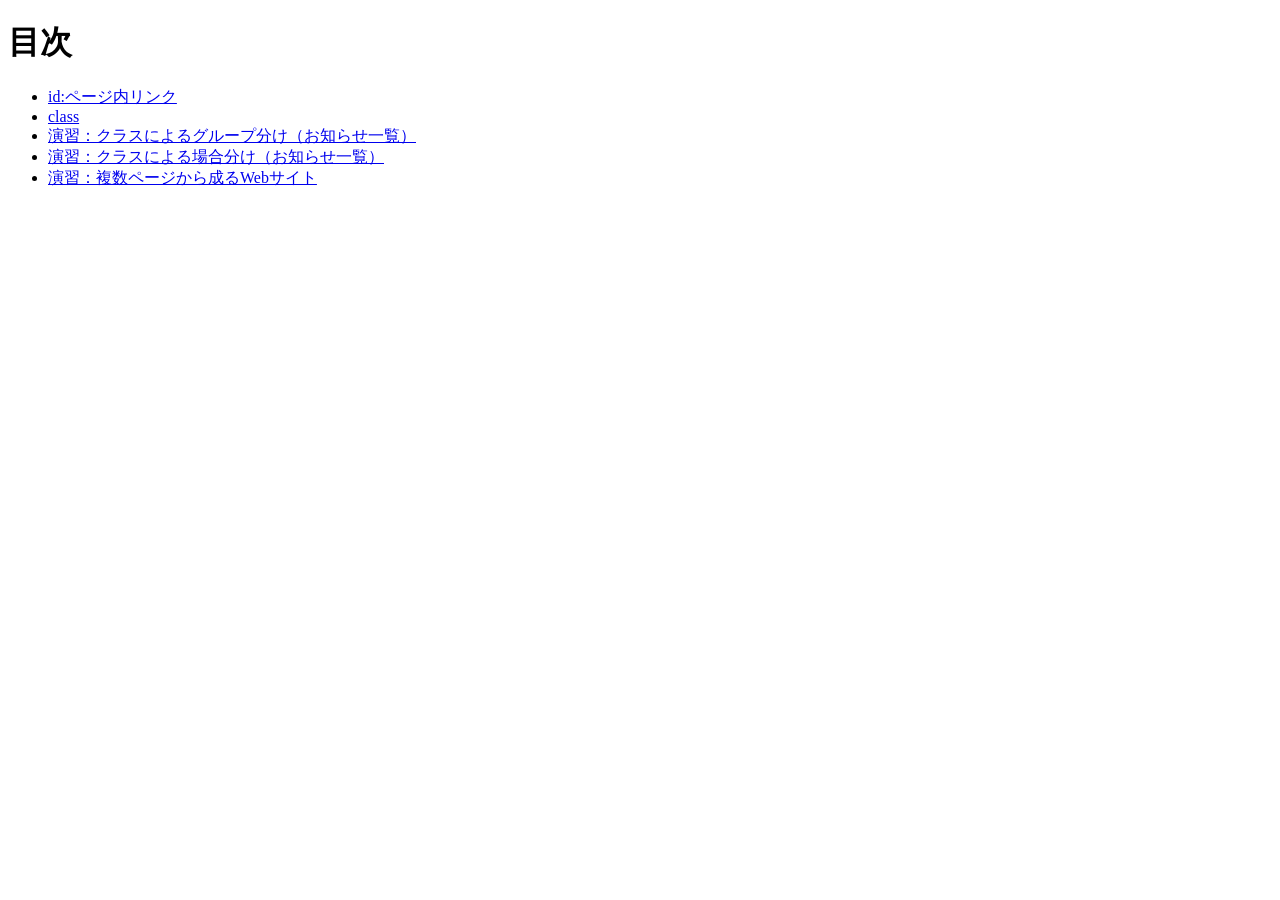
<file: index.html>
<!DOCTYPE html>
<html lang="ja">
<head>
    <meta charset="UTF-8">
    <title>20261105-hc</title>
</head>
<body>
    <h1>目次</h1>

    <ul>
        <li><a href="id/index.html">id:ページ内リンク</a></li>
        <li><a href="class/index.html">class</a></li>
        <li><a href="class2/index.html">演習：クラスによるグループ分け（お知らせ一覧）</a></li>
        <li><a href="class3/index.html">演習：クラスによる場合分け（お知らせ一覧）</a></li>
        <li><a href="id-class/index.html">演習：複数ページから成るWebサイト</a></li>
    </ul>
</body>
</html>
</file>
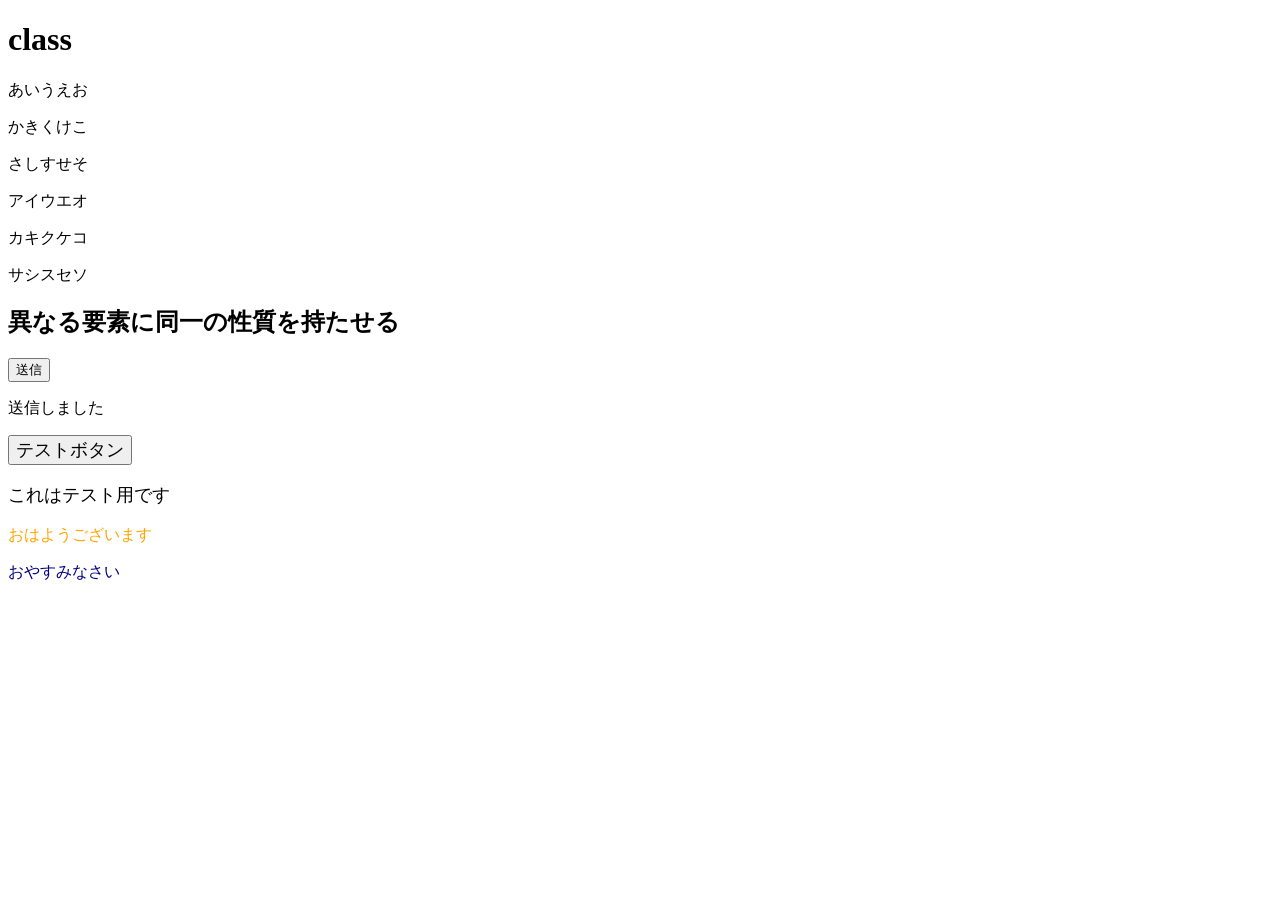
<file: class/index.html>
<!DOCTYPE html>
<html lang="ja">
<head>
    <meta charset="UTF-8">
    <title>class</title>
    <link rel="stylesheet" href="style.css">
</head>
<body>
    <h1>class</h1>
    <h2></h2>
    <p class="hiragana">あいうえお</p>
    <p class="hiragana">かきくけこ</p>
    <p class="hiragana">さしすせそ</p>
    <p>アイウエオ</p>
    <p>カキクケコ</p>
    <p>サシスセソ</p>

    <h2>異なる要素に同一の性質を持たせる</h2>
    <button>送信</button>
    <p>送信しました</p>

    <button class="test">テストボタン</button>
    <p class="test">これはテスト用です</p>

    <div class="morning">
        <p>おはようございます</p>
    </div>

    <div class="night">
        <p>おやすみなさい</p>
    </div>
</body>
</html>
</file>
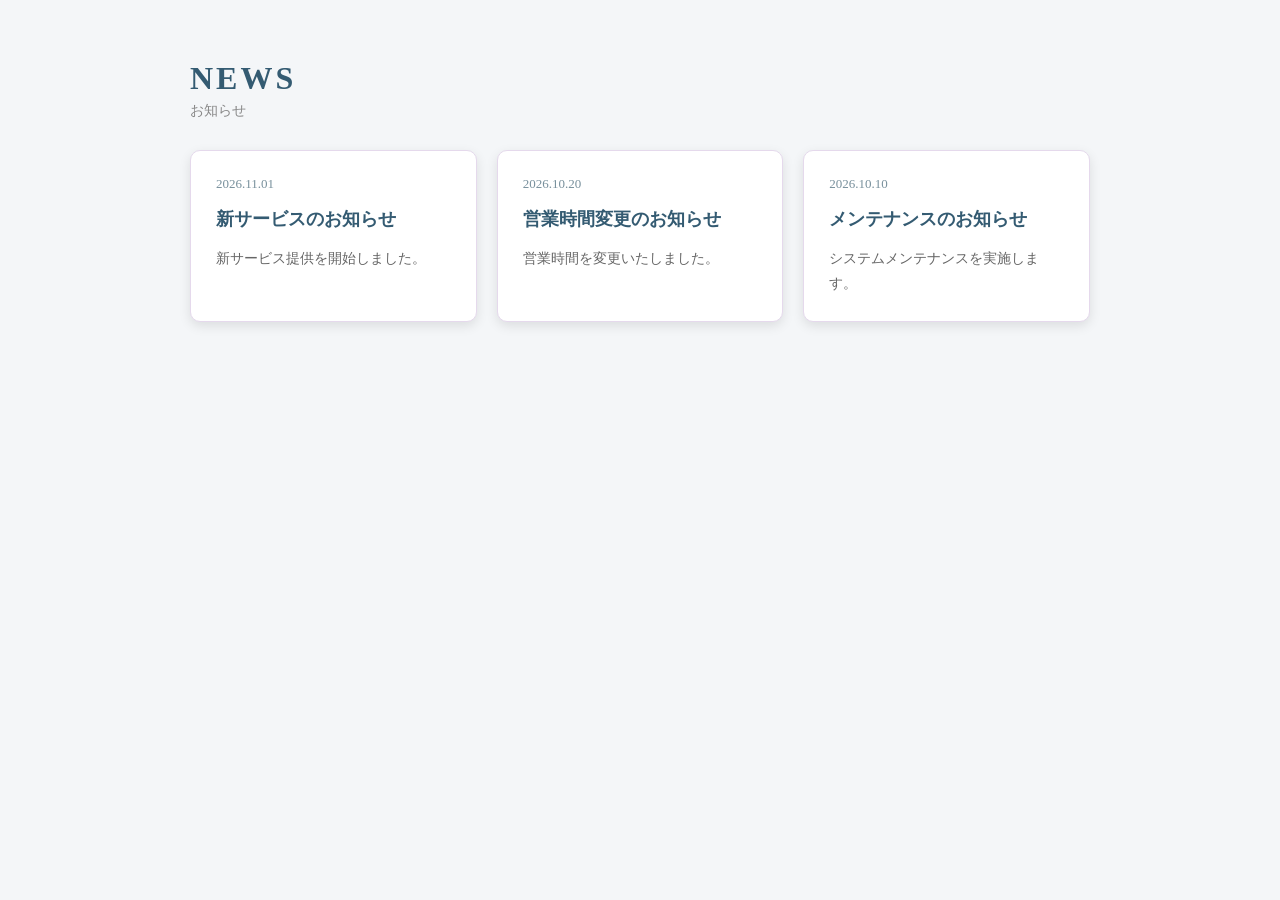
<file: class2/index.html>
<!DOCTYPE html>
<html lang="ja">
<head>
    <meta charset="UTF-8">
    <title>演習：クラスによるグループ分け</title>
    <link rel="stylesheet" href="style.css">
</head>
<body>
    <main>
        <h1>NEWS</h1>
        <p>お知らせ</p>

        <div class="container">
            <div class="news">
                <p class="date">2026.11.01</p>
                <h2>新サービスのお知らせ</h2>
                <p>新サービス提供を開始しました。</p>
            </div>

            <div class="news">
                <p class="date">2026.10.20</p>
                <h2>営業時間変更のお知らせ</h2>
                <p>営業時間を変更いたしました。</p>
            </div>

            <div class="news">
                <p class="date">2026.10.10</p>
                <h2>メンテナンスのお知らせ</h2>
                <p>システムメンテナンスを実施します。</p>
            </div>
        </div>
        
    </main>
    
</body>
</html>
</file>
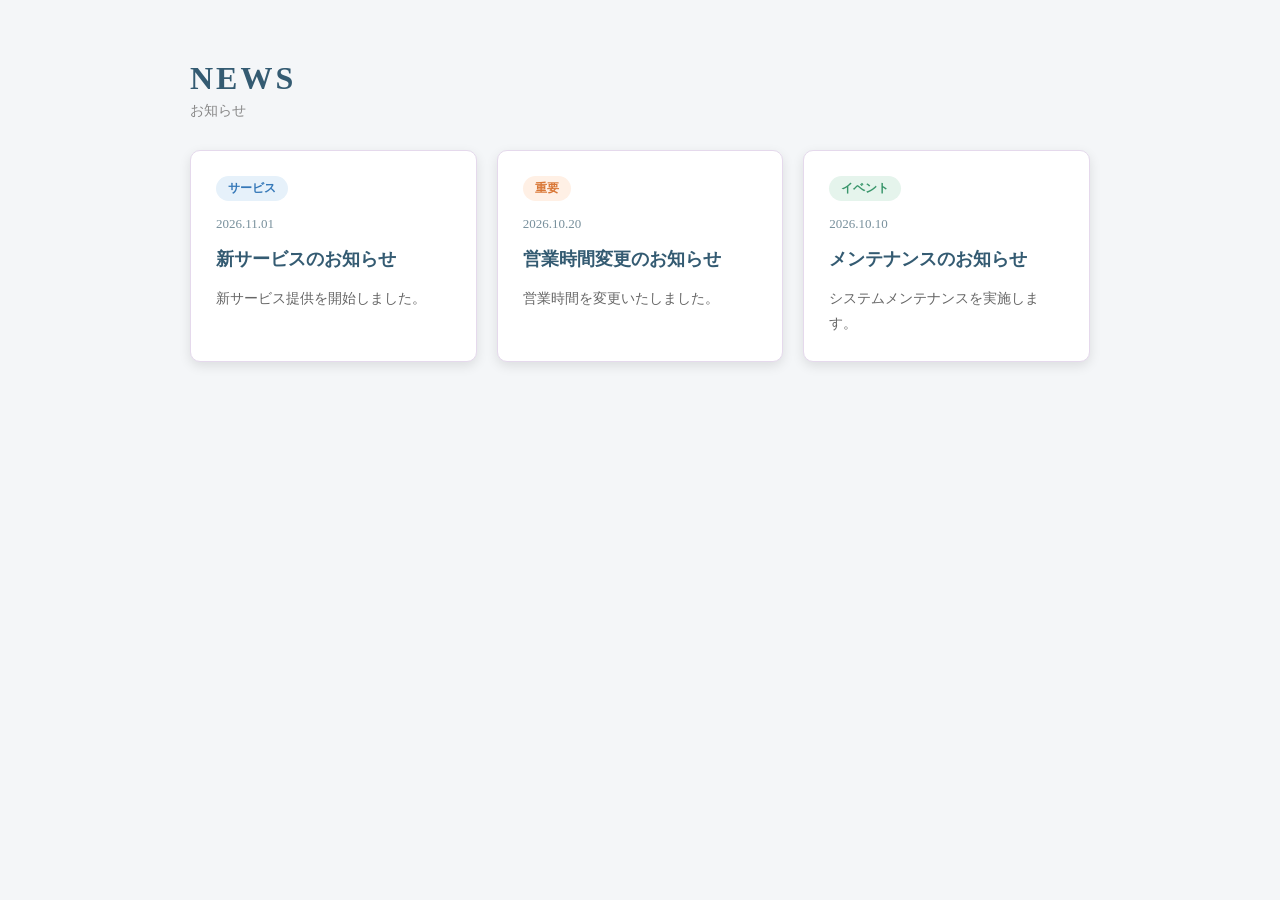
<file: class3/index.html>
<!DOCTYPE html>
<html lang="ja">
<head>
    <meta charset="UTF-8">
    <title>演習：クラスによるグループ分け</title>
    <link rel="stylesheet" href="style.css">
</head>
<body>
    <main>
        <h1>NEWS</h1>
        <p>お知らせ</p>

        <div class="container">
            <div class="news">
                <p class="category service">サービス</p>
                <p class="date">2026.11.01</p>
                <h2>新サービスのお知らせ</h2>
                <p>新サービス提供を開始しました。</p>
            </div>

            <div class="news">
                <p class="category important">重要</p>
                <p class="date">2026.10.20</p>
                <h2>営業時間変更のお知らせ</h2>
                <p>営業時間を変更いたしました。</p>
            </div>

            <div class="news">
                <p class="category event">イベント</p>
                <p class="date">2026.10.10</p>
                <h2>メンテナンスのお知らせ</h2>
                <p>システムメンテナンスを実施します。</p>
            </div>
        </div>
        
    </main>
    
</body>
</html>
</file>
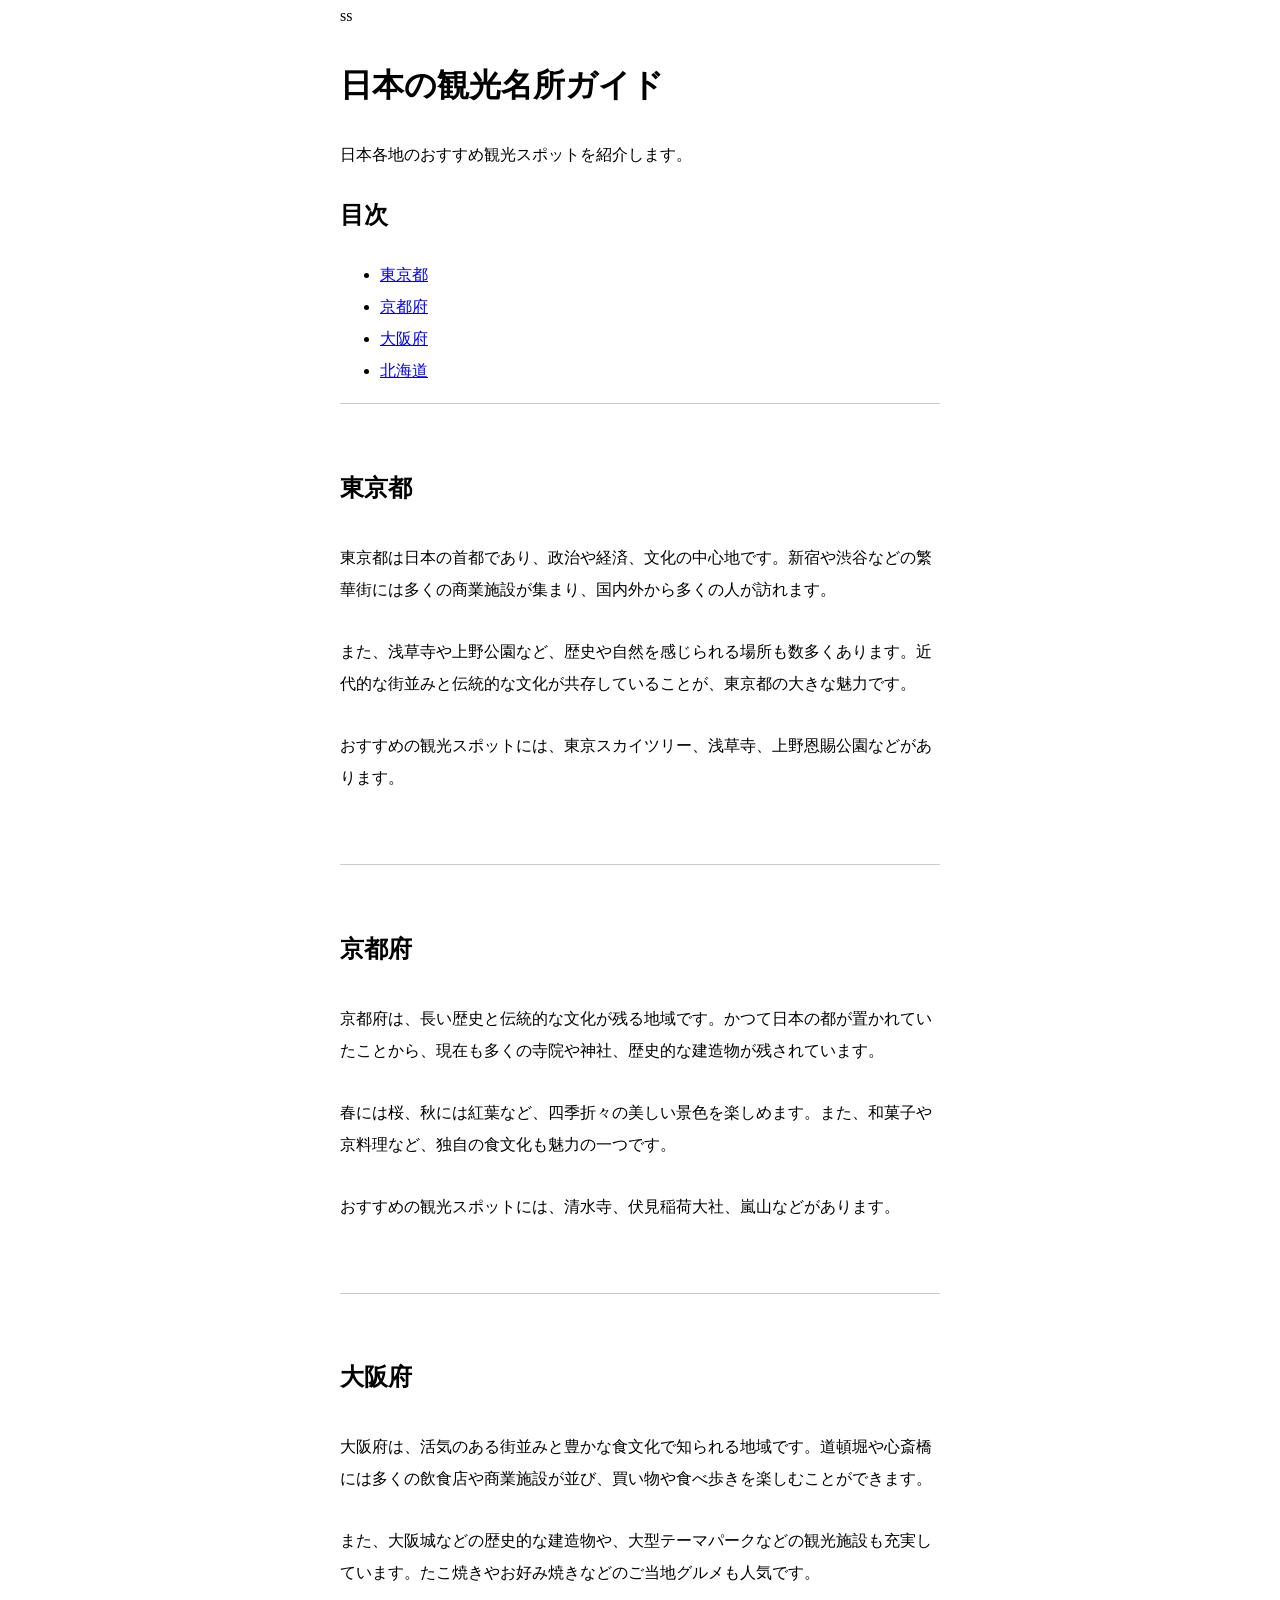
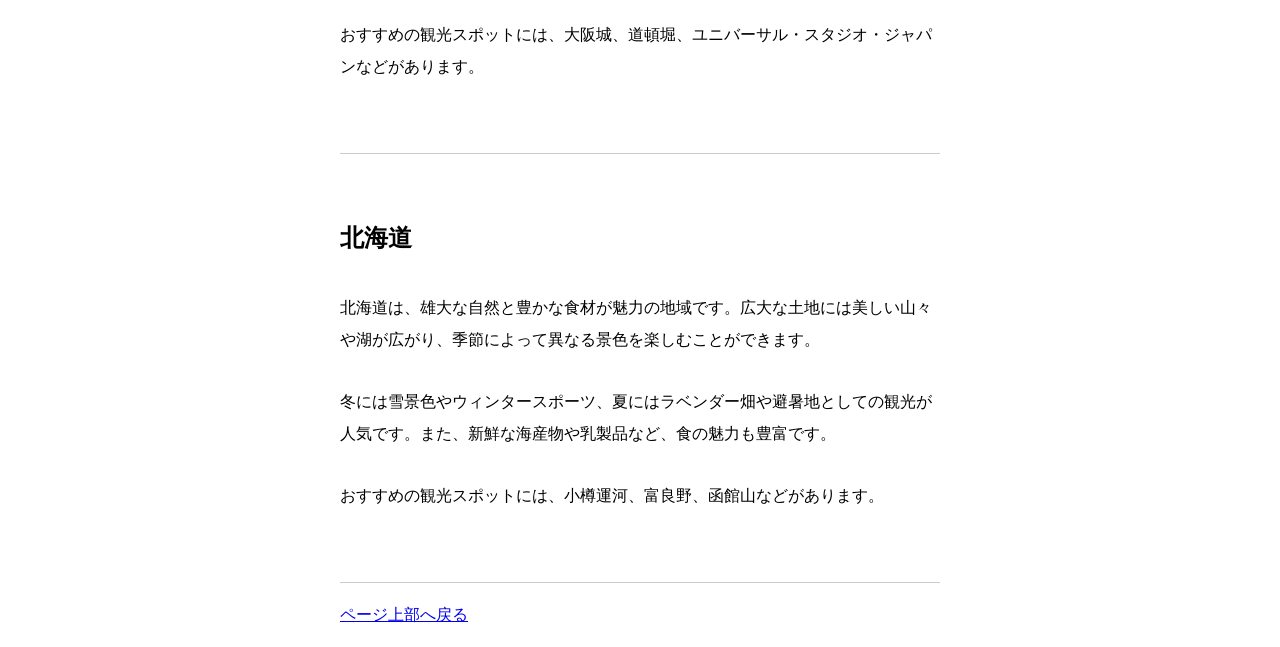
<file: id/index.html>
<!DOCTYPE html>
<html lang="ja">

<head>
    <meta charset="UTF-8">
    <title>id:ページ内リンク</title>
    <link rel="stylesheet" href="style.css">ss
</head>

<body>
    <h1>日本の観光名所ガイド</h1>
    <p>日本各地のおすすめ観光スポットを紹介します。</p>

    <h2>目次</h2>
    <ul>
        <li><a href="#tokyo">東京都</a></li>
        <li><a href="#kyoto">京都府</a></li>
        <li><a href="#osaka">大阪府</a></li>
        <li><a href="#hokkaido">北海道</a></li>
    </ul>

    <section>
        <h2 id="tokyo">東京都</h2>
        <p>東京都は日本の首都であり、政治や経済、文化の中心地です。新宿や渋谷などの繁華街には多くの商業施設が集まり、国内外から多くの人が訪れます。</p>
        <p>また、浅草寺や上野公園など、歴史や自然を感じられる場所も数多くあります。近代的な街並みと伝統的な文化が共存していることが、東京都の大きな魅力です。</p>
        <p>おすすめの観光スポットには、東京スカイツリー、浅草寺、上野恩賜公園などがあります。</p>
    </section>

    <section>
        <h2 id="kyoto">京都府</h2>
        <p>京都府は、長い歴史と伝統的な文化が残る地域です。かつて日本の都が置かれていたことから、現在も多くの寺院や神社、歴史的な建造物が残されています。</p>
        <p>春には桜、秋には紅葉など、四季折々の美しい景色を楽しめます。また、和菓子や京料理など、独自の食文化も魅力の一つです。</p>
        <p>おすすめの観光スポットには、清水寺、伏見稲荷大社、嵐山などがあります。</p>
    </section>

    <section>
        <h2 id="osaka">大阪府</h2>
        <p>大阪府は、活気のある街並みと豊かな食文化で知られる地域です。道頓堀や心斎橋には多くの飲食店や商業施設が並び、買い物や食べ歩きを楽しむことができます。</p>
        <p>また、大阪城などの歴史的な建造物や、大型テーマパークなどの観光施設も充実しています。たこ焼きやお好み焼きなどのご当地グルメも人気です。</p>
        <p>おすすめの観光スポットには、大阪城、道頓堀、ユニバーサル・スタジオ・ジャパンなどがあります。</p>
    </section>

    <section>
        <h2 id="hokkaido">北海道</h2>
        <p>北海道は、雄大な自然と豊かな食材が魅力の地域です。広大な土地には美しい山々や湖が広がり、季節によって異なる景色を楽しむことができます。</p>
        <p>冬には雪景色やウィンタースポーツ、夏にはラベンダー畑や避暑地としての観光が人気です。また、新鮮な海産物や乳製品など、食の魅力も豊富です。</p>
        <p>おすすめの観光スポットには、小樽運河、富良野、函館山などがあります。</p>
    </section>

    <p><a href="#">ページ上部へ戻る</a></p>
</body>

</html>
</file>
<file: class/style.css>
@charset "utf-8";

* {
    box-sizing: border-box;
}

.hiragana {
    font-family: serif;
}

.test {
    font-size: 18px;
}

.morning p {
    color: orange;
}

.night p {
    color: navy;
}
</file>
<file: class2/style.css>
@charset "utf-8";

* {
    box-sizing: border-box;
}

body {
    margin: 0;
    padding: 60px 20px;
    background: #f4f6f8;
    color: #333;
}

main {
    max-width: 900px;
    margin: 0 auto;
}

h1 {
    margin: 0;
    color: #345b72;
    font-size: 32px;
    letter-spacing: 3px;
}

h1 + p {
    margin: 5px 0 30px;
    color: #888;
    font-size: 14px;
}

.container {
    display: flex;
    gap: 20px;
}

.news {
    flex: 1;
    padding: 25px;
    border: 1px solid #e5d9ec;
    border-radius: 10px;
    background: white;
    box-shadow: 0 4px 12px rgba(0,0,0, .1);
}

.date {
    margin: 0 0 15px;
    color: #78909c;
    font-size: 13px;
}

.news h2 {
    margin: 0 0 15px;
    color: #345b72;
    font-size: 18px;
}

.news p:last-child {
    margin: 0;
    color: #666;
    font-size: 14px;
    line-height: 1.8;
}
</file>
<file: class3/style.css>
@charset "utf-8";

* {
    box-sizing: border-box;
}

body {
    margin: 0;
    padding: 60px 20px;
    background: #f4f6f8;
    color: #333;
}

main {
    max-width: 900px;
    margin: 0 auto;
}

h1 {
    margin: 0;
    color: #345b72;
    font-size: 32px;
    letter-spacing: 3px;
}

h1 + p {
    margin: 5px 0 30px;
    color: #888;
    font-size: 14px;
}

.container {
    display: flex;
    gap: 20px;
}

.news {
    flex: 1;
    padding: 25px;
    border: 1px solid #e5d9ec;
    border-radius: 10px;
    background: white;
    box-shadow: 0 4px 12px rgba(0,0,0, .1);
}

.date {
    margin: 0 0 15px;
    color: #78909c;
    font-size: 13px;
}

.news h2 {
    margin: 0 0 15px;
    color: #345b72;
    font-size: 18px;
}

.news p:last-child {
    margin: 0;
    color: #666;
    font-size: 14px;
    line-height: 1.8;
}

.category {
    display: inline-block;
    margin: 0 0 15px;
    padding: 4px 12px;
    border-radius: 20px;
    font-size: 12px;
    font-weight: bold;
}

.service {
    background: #e6f1fa;
    color: #3578b8;
}


.important {
    background: #fff0e5;
    color: #d97736;
}

.event {
    background: #e5f4ec;
    color: #39966b;
}
</file>
<file: id/style.css>
@charset "utf-8";

* {
    box-sizing: border-box;
}

html {
    scroll-behavior: smooth;
}

body {
    width: 600px;
    margin: 0 auto;
    line-height: 2;
}

section {
    padding: 40px 0;
    border-bottom: 1px solid #ccc;
}

section:first-of-type {
    border-top: 1px solid #ccc;
}

section h2 {
    scroll-margin-top: 20px;
    margin-bottom: 30px;
}

section p {
    margin-bottom: 30px;
}
</file>
